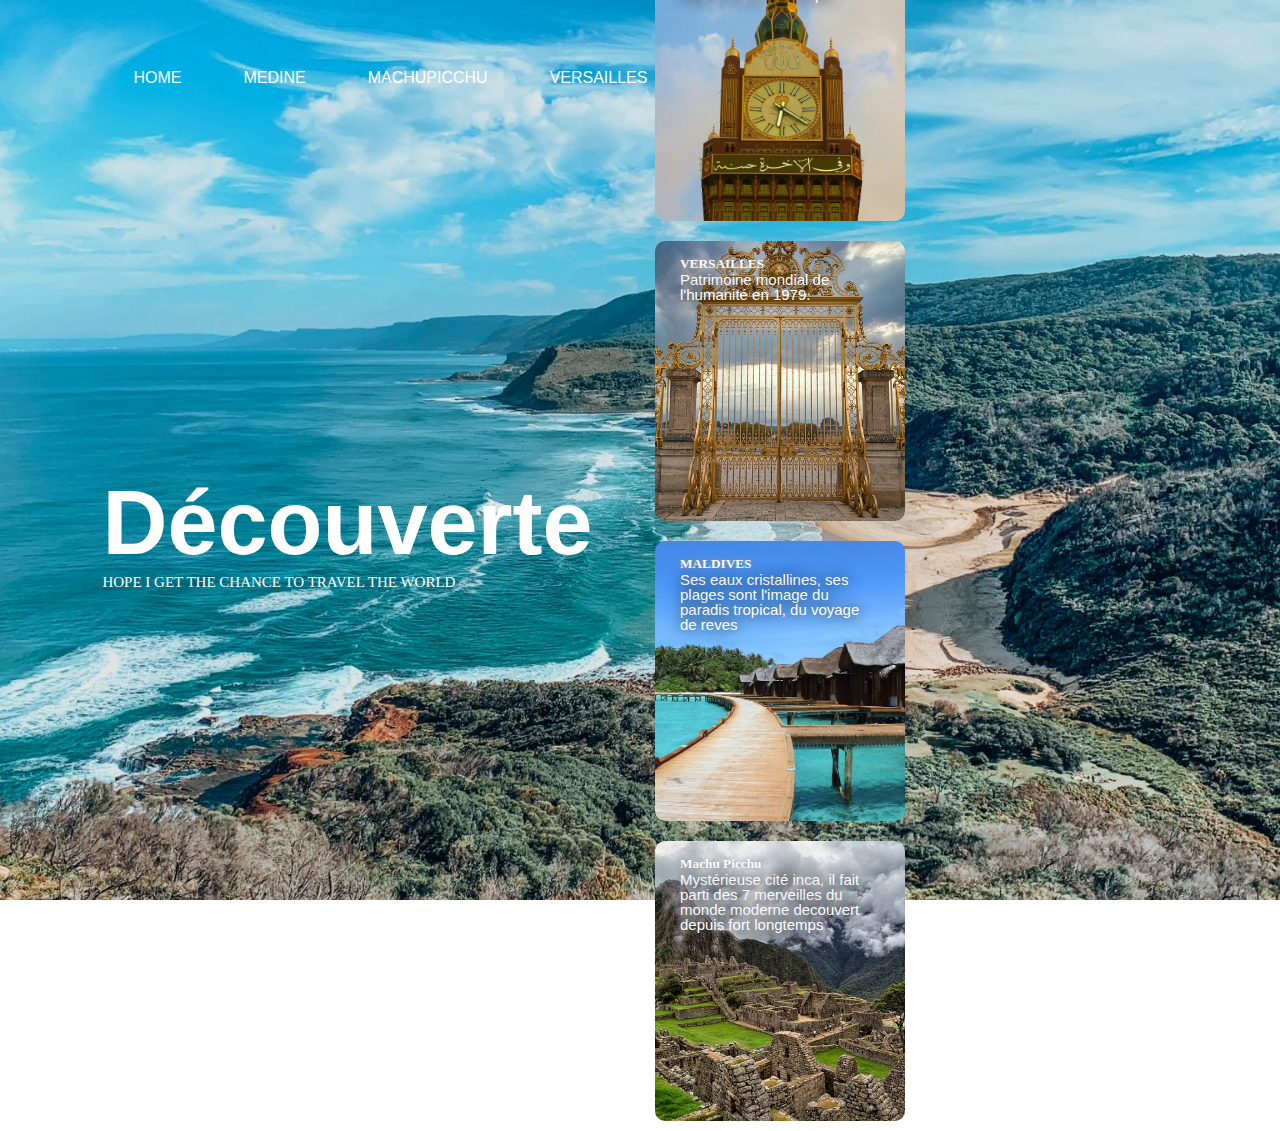
<file: index.html>
<!DOCTYPE html>
<html lang="fr">
<head>
    <meta charset="UTF-8">
    <meta http-equiv="X-UA-Compatible" content="IE=edge">
    <meta name="viewport" content="width=device-width, initial-scale=1.0">
    <link rel="stylesheet" href="style.css">
</head>
<body>  
    <div class="container">
        <div class="navbar">
            <nav>
                <ul>
                    <li><a href="">home</a></li>
                    <li><a href="Medine.html">Medine</a></li>
                    <li><a href="machupicchu.html">machupicchu</a></li>
                    <li><a href="chateaudeversailles.html">Versailles</a></li>
                    <li><a href="maldives.html">maldives</a></li>
                    
                </ul>
            </nav>
        </div>
        <div class="row">
            <div class="col">
                <h1>D&eacute;couverte</h1>
                <p>HOPE I GET THE CHANCE TO TRAVEL THE WORLD</p>
            </div>
            <div class="col">
                <div class="card card1">
                    <h5>MEDINE</h5>
                    <p>La ville islamique &aacute; la fois sainte et tr&egrave;s historique</p>
                </div>
                <div class="card card2">
                    <h5>VERSAILLES</h5>
                    <p>Patrimoine mondial de l'humanité en 1979.</p>            
                </div>
                <div class="card card3">
                    <h5>MALDIVES</h5>
                    <p>Ses eaux cristallines, ses plages sont l'image du paradis tropical, du voyage de reves</p>
                </div>
                <div class="card card4">
                    <h5>Machu Picchu</h5>
                    <p>Mystérieuse cit&eacute; inca, il fait parti des 7 merveilles du monde moderne decouvert depuis fort longtemps</p>
                </div>
                
            </div>
        </div>

    </div>
   
</body>
</html>
</file>
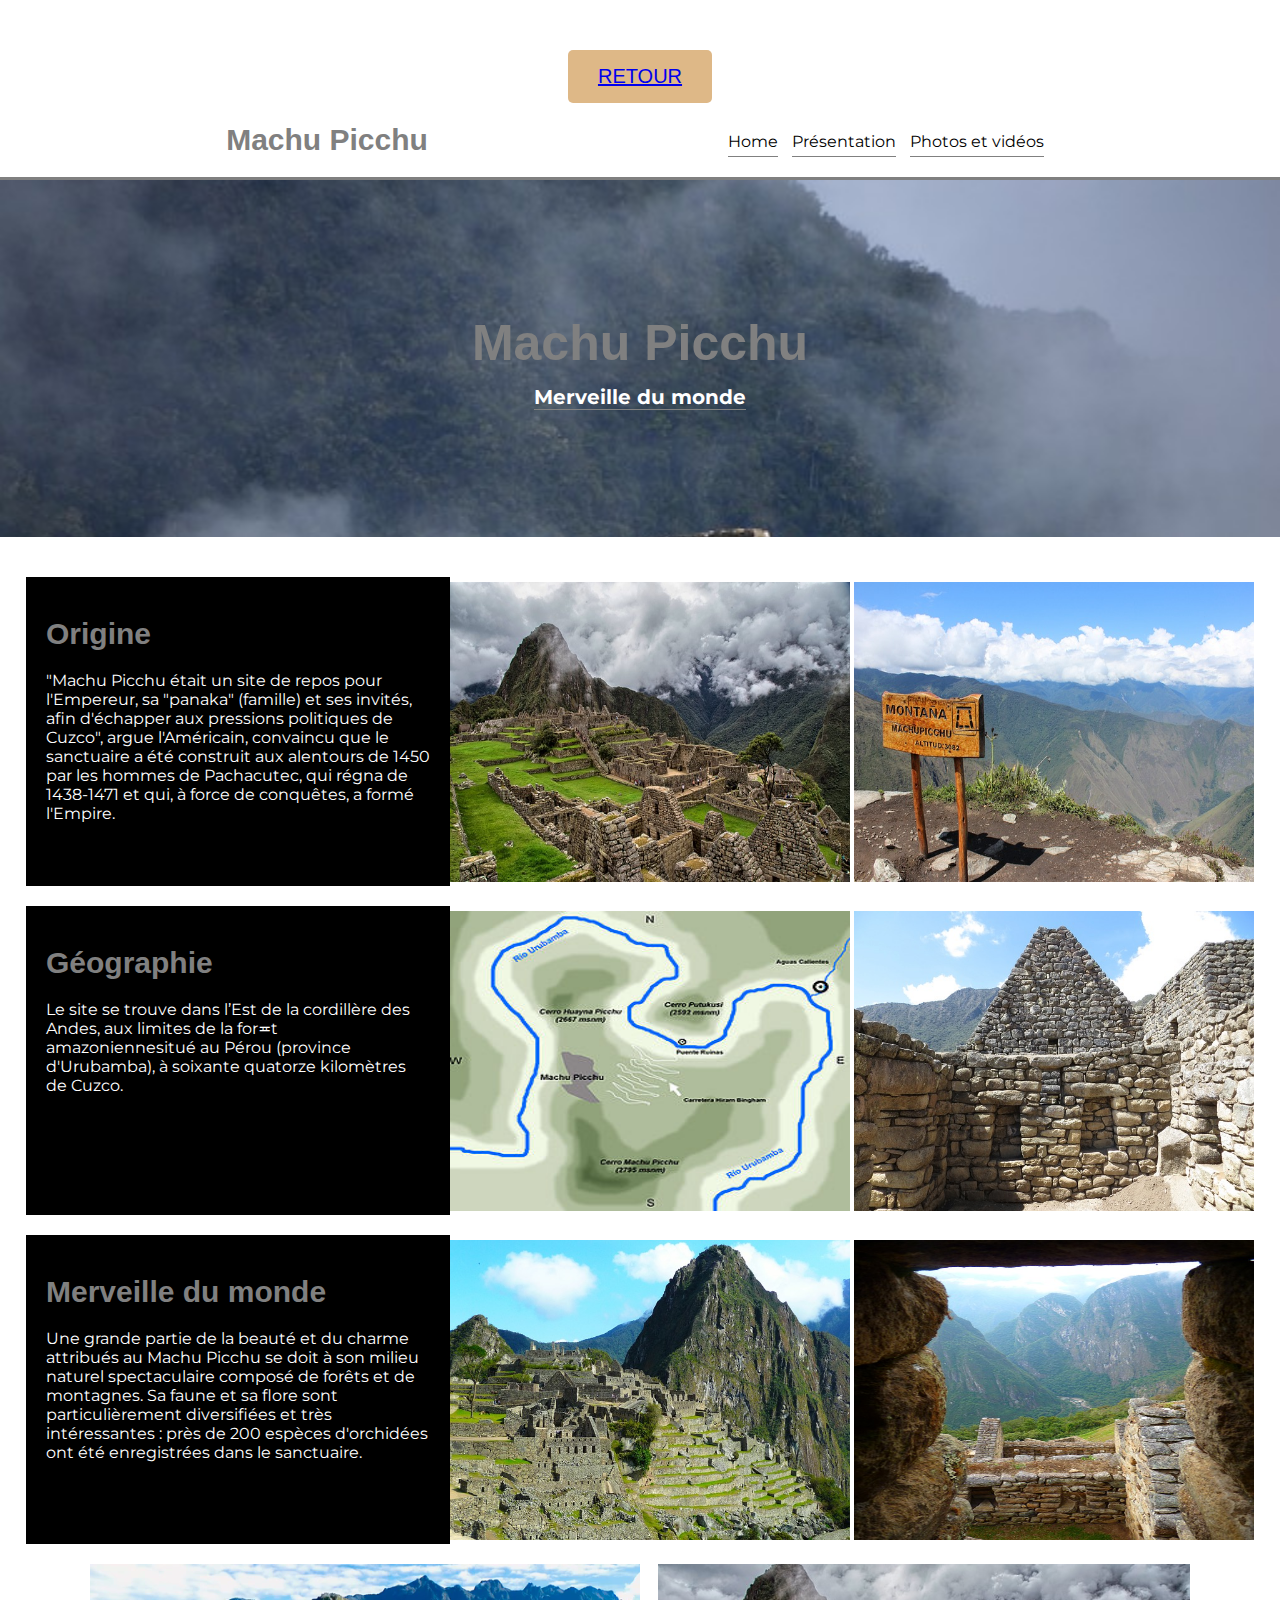
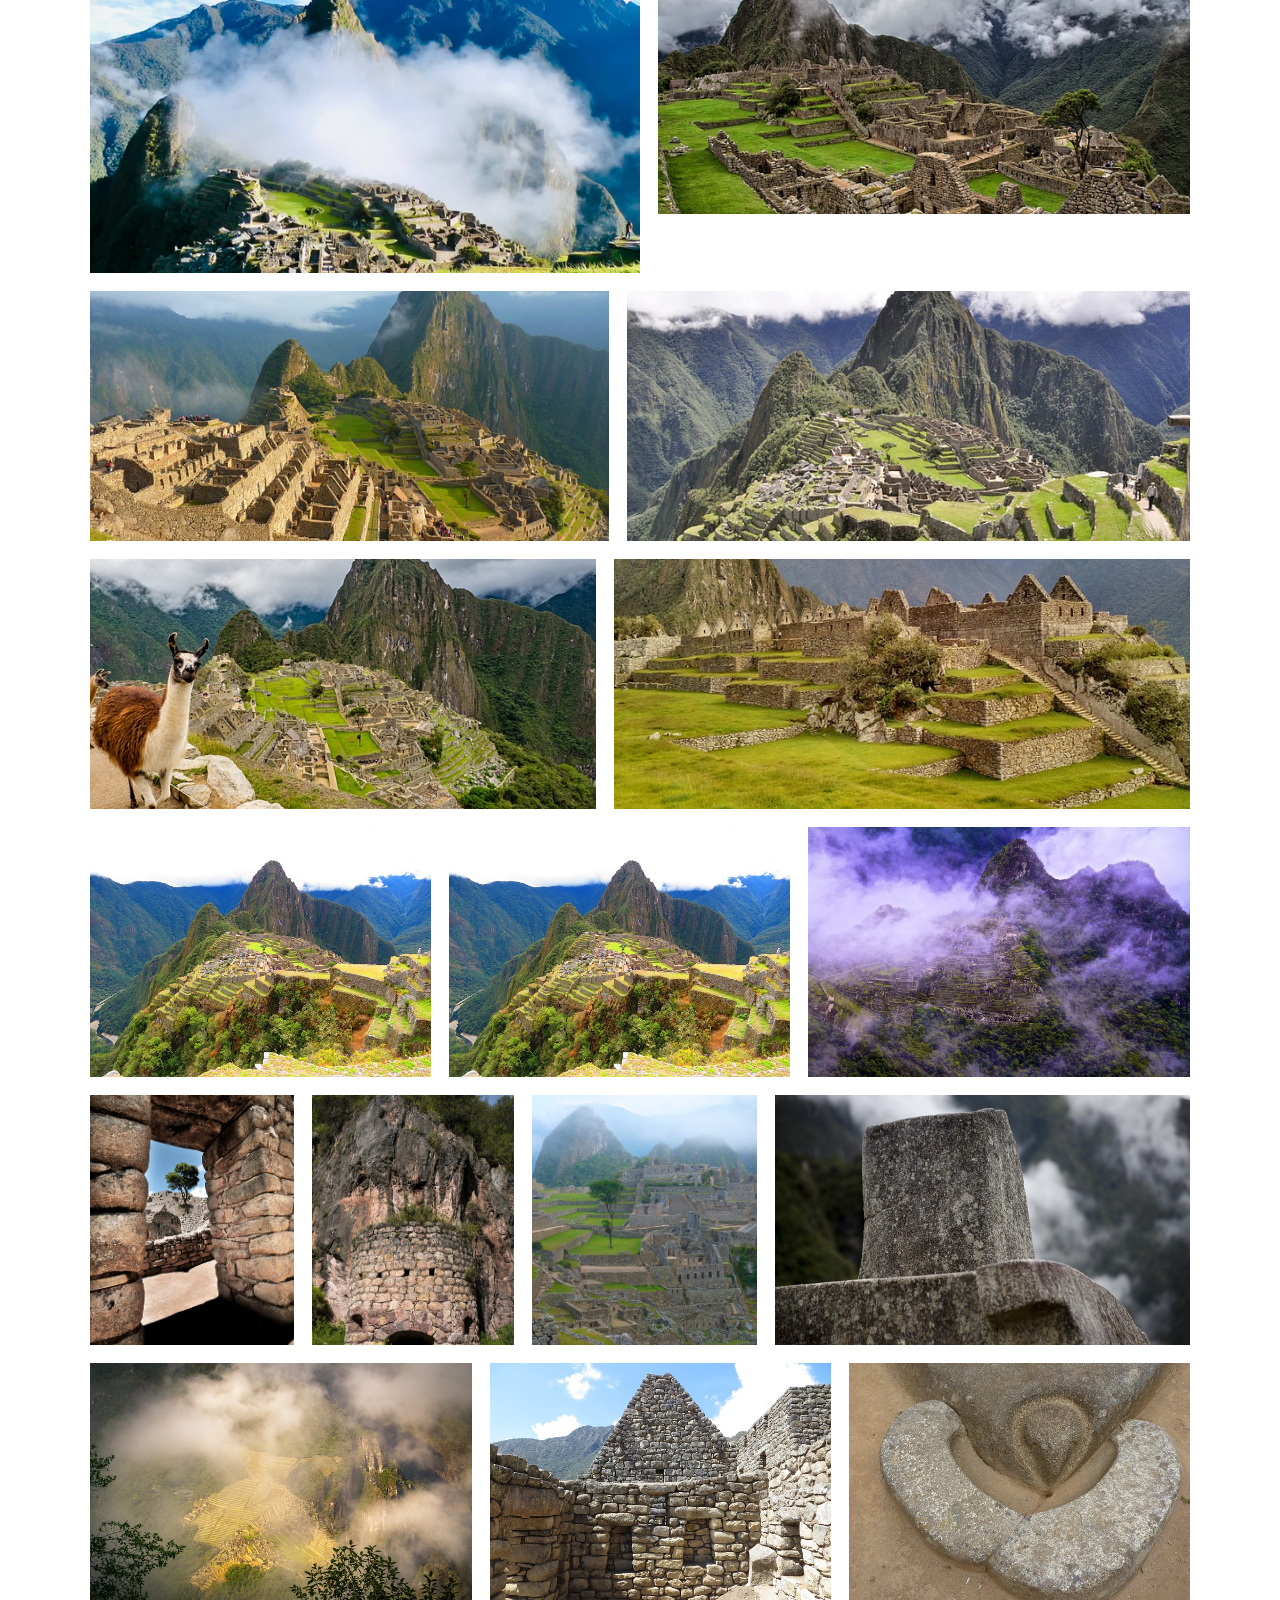
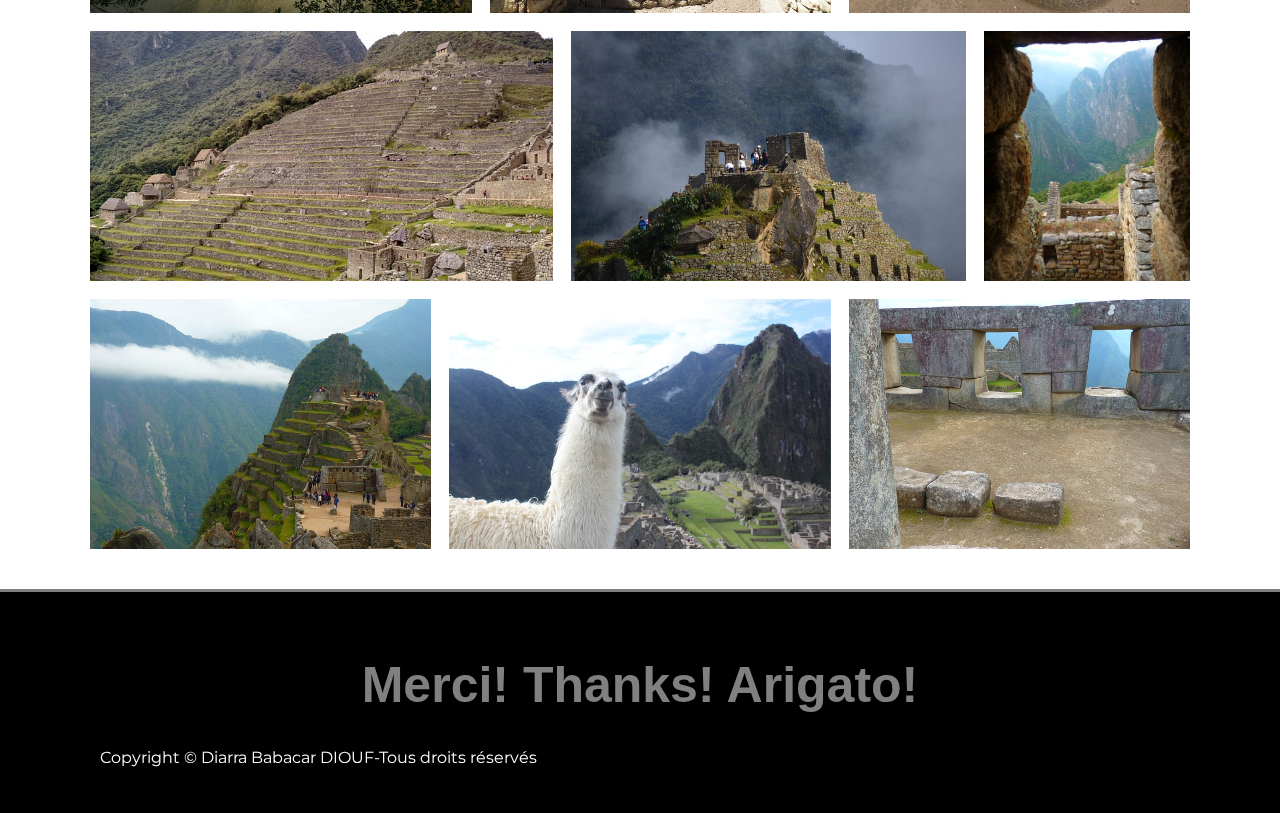
<file: machupicchu.html>
<!DOCTYPE html>
<html lang="fr">
<head>
    <meta charset="UTF-8">
    <meta http-equiv="X-UA-Compatible" content="IE=edge">
    <meta name="viewport" content="width=device-width, initial-scale=1.0">
    <link rel="stylesheet" href="style5.css">

</head>
<body>
    <button class="btn" type="button">
        <a href="index.html">RETOUR</a></button>
    <nav>
        <h1>Machu Picchu</h1>
        <div class="onglets">
            <a href="">Home</a>
            <a href="#products">Pr&eacute;sentation</a>
            <a href="#photos">Photos et vid&eacute;os</a>

        </div>
    </nav>
    <header>
        <h1>Machu Picchu</h1>
        <h4>Merveille du monde</h4>
    </header>
    <section class="main" id="products">
        <div class="content">
            <div class="card">
                <div class="left">
                    <h1>Origine</h1>
                    <p>"Machu Picchu était un site de repos pour l'Empereur, sa "panaka" (famille) et ses invités, afin d'échapper aux pressions politiques de Cuzco", argue l'Américain, convaincu que le sanctuaire a été construit aux alentours de 1450 par les hommes de Pachacutec, qui régna de 1438-1471 et qui, à force de conquêtes, a formé l'Empire.</p>
                </div>
                <div class="right">
                    <img src="mpichu1.jpg" alt="">
                    <img src="pichu.jpg" alt="">
                </div>
            </div>
        </div>
        <div class="content">
            <div class="card">
                <div class="left">
                    <h1>G&eacute;ographie</h1>
                    <p>Le site se trouve dans l’Est de la cordillère des Andes, aux limites de la for&ecir;t amazoniennesitué au Pérou (province d'Urubamba), à soixante quatorze kilomètres de Cuzco.</p>
                </div>
                <div class="right">
                    <img src="pichu1.jpg" alt="">
                    <img src="mpichu16.jpg" alt="">
                </div>
            </div>

        </div>
        <div class="content">
            <div class="card">
                <div class="left">
                    <h1>Merveille du monde</h1>
                    <p>Une grande partie de la beauté et du charme attribués au Machu Picchu se doit à son milieu naturel spectaculaire composé de forêts et de montagnes. Sa faune et sa flore sont particulièrement diversifiées et très intéressantes : près de 200 espèces d'orchidées ont été enregistrées dans le sanctuaire.</p>
                </div>
                <div class="right">
                    <img src="mpichu27.jpg" alt="">
                    <img src="mpichu22.jpg" alt="">              
                </div>
            </div>

        </div>


    </section>

    <ul id="photos" class="galery">
        <video width="50%" height="50%"  muted autoplay="autoplay" loop="infinite" src="Montagne - 131884.mp4">
        </video>
        <li><img src="mpichu1.jpg" alt=""></li>
        <li><img src="mpichu2.jpg" alt=""></li>
        <li><img src="mpichu3.jpg" alt=""></li>      
        <li><img src="mpichu4.jpg" alt=""></li>
        <li><img src="mpichu5.jpg" alt=""></li>
        <li><img src="mpichu6.jpg" alt=""></li>
        <li><img src="mpichu8.jpg" alt=""></li>
        <li><img src="mpichu9.jpg" alt=""></li>
        <li><img src="mpichu10.jpg" alt=""></li>
        <li><img src="mpichu11.jpg" alt=""></li>
        <li><img src="mpichu12.jpg" alt=""></li>
        <li><img src="mpichu13.jpg" alt=""></li>
        <li><img src="mpichu14.jpg" alt=""></li>     
        <li><img src="mpichu18.jpg" alt=""></li>
        <li><img src="mpichu19.jpg" alt=""></li>
        <li><img src="mpichu20.jpg" alt=""></li>
        <li><img src="mpichu21.jpg" alt=""></li>
        <li><img src="mpichu22.jpg" alt=""></li>
        <li><img src="mpichu23.jpg" alt=""></li>
        <li><img src="mpichu25.jpg" alt=""></li>
        <li><img src="mpichu26.jpg" alt=""></li>

    </ul>
    <footer>
        <h1>Merci! Thanks! Arigato!</h1>
        <p class="copyright">Copyright &copy; Diarra Babacar DIOUF-Tous droits r&eacute;serv&eacute;s</p>

    </footer>
</body>
</html>
</file>
<file: style.css>
@import url('https://fonts.googleapis.com/css2?family=Anton&family=Caveat:wght@700&family=Montserrat:ital@1&display=swap');
@import url('https://fonts.googleapis.com/css2?family=Anton&family=Caveat:wght@700&family=Montserrat:ital@1&family=Playfair+Display+SC:ital@1&display=swap');
*{
    margin: 0;
    padding: 0;
}
.container{
    width: 100%;
    height: 100vh;
    background-image: url(reallast.jpg);
    background-position: center;
    background-size: cover;
    padding-left: 8%;
    padding-right: 8%;
    box-sizing: border-box;
}
.row{
    display: flex;
    height: 88%;
    align-items: center;
}
.col{
    flex-basis: 50%;
}
h1{
    color: #fff;
    font-size: 90px;
    font-family: 'Playfair Display',sans-serif;
}
p{
    color: #fff;
    font-size: 15px;
    line-height: 15px;
}
.card{
    width: 250px;
    height: 280px;
    display: inline-block;
    border-radius: 10px;
    padding: 15px 25px;
    box-sizing: border-box;
    cursor: pointer;
    margin: 10px 15px;
    background-image: url(medine\ night.jpg); 
    background-position: center;
    background-size: cover;
}
.card1{
    background-image: url(mecque3.jpg);
}
.card2{
    background-image: url(versailles27.jpg);
}
.card3{
    background-image: url(maldives6.jpg);
}
.card4{
    background-image: url(mpichu1.jpg);
}
.card:hover{
    transform: translateY(-10px);
}
h5{
    color: #fff;
    text-shadow: 0 0 5px #999;

}
.card p{
    text-shadow: 0 0 15px #000;
    font-size: 15px;
    font-family: 'Playfair Display', sans-serif;
}
.navbar{
    width:  100%;
    height: 15vh;
    margin: auto;
    display: flex;
    align-items: center;
}

nav ul{
    list-style-type: none;
    float: right;
    display: flex;
    margin-top: 20px;
    justify-content: space-between;
    align-items: right;
}
    
ul li a{
    text-decoration: none;
    color: white;
    padding: 10px 20px;
    text-transform: uppercase;
    border: 1px solid transparent;
    margin: 10px;
    font-family: 'Playfair Display', sans-serif;
    font-weight: 500;
    transition: 0.6 ease;   
}
ul li a:hover{
    background: white;
    color: black;
}
@media screen and (max-width:680px){
    nav .onglets{
        margin-left: 0px;
        margin-bottom: 20px;
    }
    .main .card{
        margin: 10px;
    }
    .main .content .card .right img{
        height: 200px;
        width: 100%;
        margin-top: 0px;
    }
    .main .content .card{
        display: block;
    }
    footer{
        padding: 10px;
    }
}
</file>
<file: style5.css>
@import url('https://fonts.googleapis.com/css2?family=Anton&family=Caveat:wght@700&family=Montserrat:ital@1&display=swap');
@import url('https://fonts.googleapis.com/css2?family=Anton&family=Caveat:wght@700&family=Montserrat:ital@1&family=Playfair+Display+SC:ital@1&display=swap');
html{
    scroll-behavior: smooth;
}
.btn{
    display: flex;
    margin:50px auto 0;
    font-size: 20px;
    font-weight: lighter;
    color: #333;
    padding: 15px 30px;
    background: burlywood;
    border: none;
    cursor: pointer;
    border-radius: 5px;
}
body{
    margin: 0;
    padding: 0;
    font-family: 'Montserrat', sans-serif;
}
nav{
    display: flex;
    flex-wrap: wrap;
    justify-content: center;
    align-items: center;
    border-bottom: 3px solid grey;
}
h1{
    color: grey;
    font-family: 'Playfair Display', sans-serif;
    font-size: 30px;
}
nav .onglets{
    margin-top: 3px;
    margin-left: 300px;
}
nav .onglets a{
    text-decoration: none;
    color: black;
    margin-right: 10px;
    border-bottom: 1px solid grey;
    padding-bottom: 5px;
}
header{
    display: flex;
    flex-direction: column;
    align-items: center;
    background: url(mpichu21.jpg);
    background-size: cover;
    color: white;
    padding: 100px;

}
header h4{
    margin-top: -20px;
    font-size: 20px;
    text-align: center;
    border-bottom: 1px solid grey;
}

header h1{
    font-family: 'Playfair Display', sans-serif;
    font-size: 50px;
}
.main{
    margin-top: 40px;
    display: flex;
    flex-direction: column;
    align-items: center;
}
.main .content .card{
    display: flex;
    flex-wrap: wrap;
    justify-content: center;
    margin-bottom: 20px;

}
.main .content .card .left{
    flex: 0 0 30%;
    padding: 20px;
    background-color: black;
    color: white;
}
.main .content .card.right{
    flex: 0 0 70%;
}
.main .content .card .right img{
    height: 300px;
    width: 400px;
    margin-top: 5px;

}
footer{
    margin-top: 40px;
    border-top: 3px solid grey;
    background-color: black;
    color: white;
    padding: 30px 100px;
}
footer h1{
    font-family: 'Playfair Display', sans-serif;
    width: 100%;
    font-size: 50px;
    padding-bottom: 1px;
    text-align: center;
}
::before, ::after {
    box-sizing: border-box;
    margin: 0;
    padding: 0;
}
.galery{
    max-width: 1100px;
    margin: 0 auto;
    display: flex;
    flex-wrap: wrap;
    gap: 2vmin;
    padding: 0 14px;
}
.galery li{
    list-style-type: none;
    height: 250px;
    flex-grow: 1;
}
.galery img{
    width: 100%;
    height: 100%;
    object-fit: cover;

}
.container{
    max-width: 600px;
    margin: 0 auto;
    padding: 30px;
    border-radius: 10px;
    box-shadow: 5px 5px 15px rgba(0, 0, 0, 0.3);
}
.container h2{
    margin-bottom: 10px;
}
.container p{
    line-height: 1.4;
}
.container img{
    width: 200px;
    height: 200px;
    object-fit: cover;
    border-radius: 50%;
    float: left;
    shape-outside: margin-box;
    margin: 0 20px 5px 0;
}
</file>
